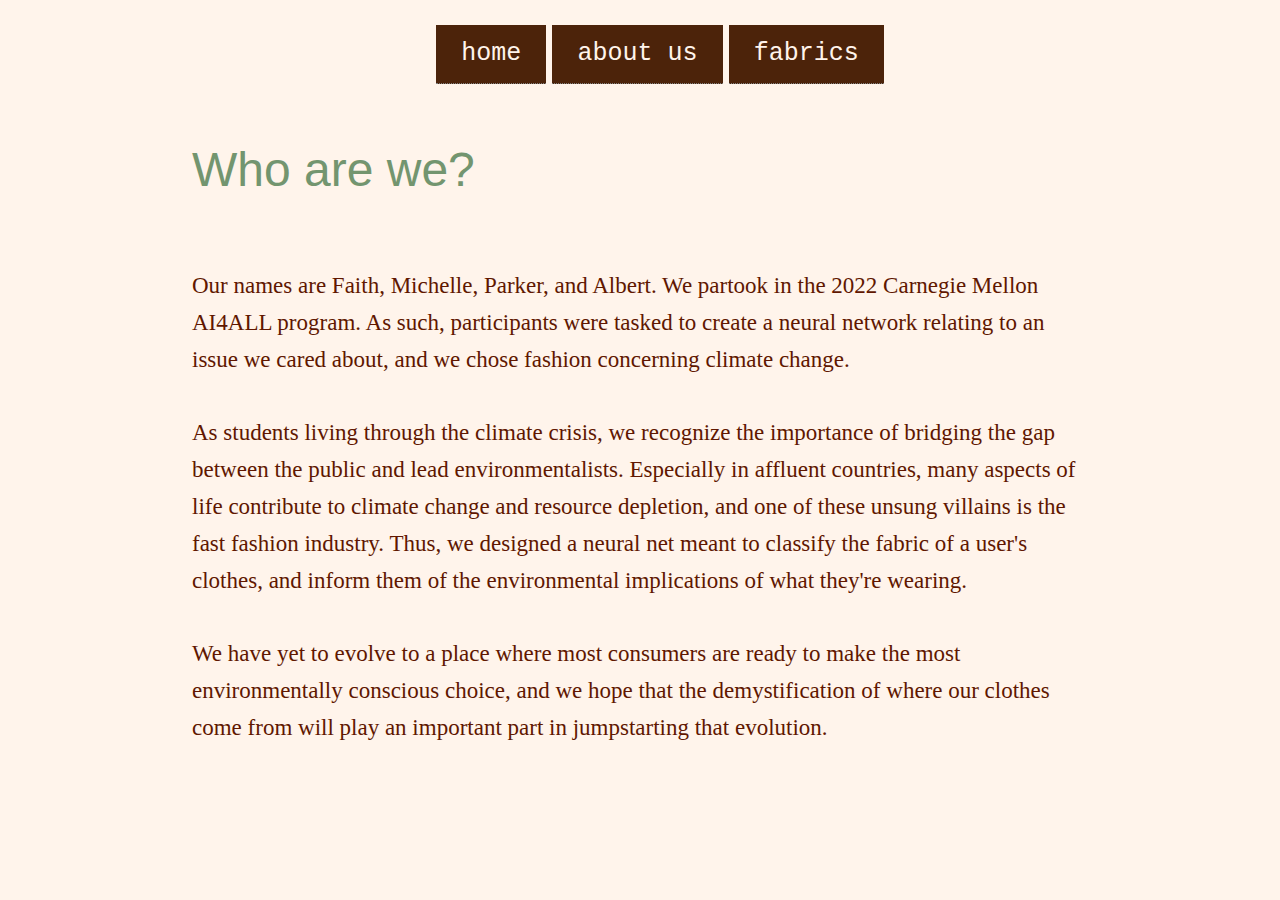
<file: about.html>
<!---Copyright 2018 Google LLC. All Rights Reserved.
Licensed under the Apache License, Version 2.0 (the "License");
you may not use this file except in compliance with the License.
You may obtain a copy of the License at
http://www.apache.org/licenses/LICENSE-2.0
Unless required by applicable law or agreed to in writing, software
distributed under the License is distributed on an "AS IS" BASIS,
WITHOUT WARRANTIES OR CONDITIONS OF ANY KIND, either express or implied.
See the License for the specific language governing permissions and
limitations under the License.
==============================================================================
-->

<!doctype html>

<head>
  <title>AI4ALL Group 5 - About Us</title>
  <meta charset="UTF-8">
  <meta name="viewport" content="width=device-width, initial-scale=1">
  <link rel="stylesheet" href="shared/tfjs-examples.css" />
  <!---link rel="stylesheet" href="styles.css">--->
</head>

<div>
    <nav id="nav">
      <ul>
             <l1><a href="index.html">home</a></l1>
             <li><a href="about.html">about us</a></li>
             <li><a href="fabrics.html">fabrics</a></li>
      </ul>
    </nav>
</div>

<body>
  <br>
<br>
    <header id="abthead">
    <h1>Who are we?</h1>
    </header>

<!--<img id="mepic" src="assets/me.jpg" alt="image of site creator standing in a stretched out pose">-->
<br>
      <main>
        
        
<p class="abt"> Our names are Faith, Michelle, Parker, and Albert. We partook in the 2022 Carnegie Mellon AI4ALL program. As such, participants were tasked to create a neural network relating to an issue we cared about, and we chose fashion concerning climate change. 
 <br>
 <br>
As students living through the climate crisis, we recognize the importance of bridging the gap between the public and lead environmentalists. Especially in affluent countries, many aspects of life contribute to climate change and resource depletion, and one of these unsung villains is the fast fashion industry. Thus, we designed a neural net meant to classify the fabric of a user's clothes, and inform them of the environmental implications of what they're wearing. 
 <br>
 <br>
We have yet to evolve to a place where most consumers are ready to make the most environmentally conscious choice, and we hope that the demystification of where our clothes come from will play an important part in jumpstarting that evolution.
       
<br>
<br>
<br>

      </main>
    

</body>
</file>
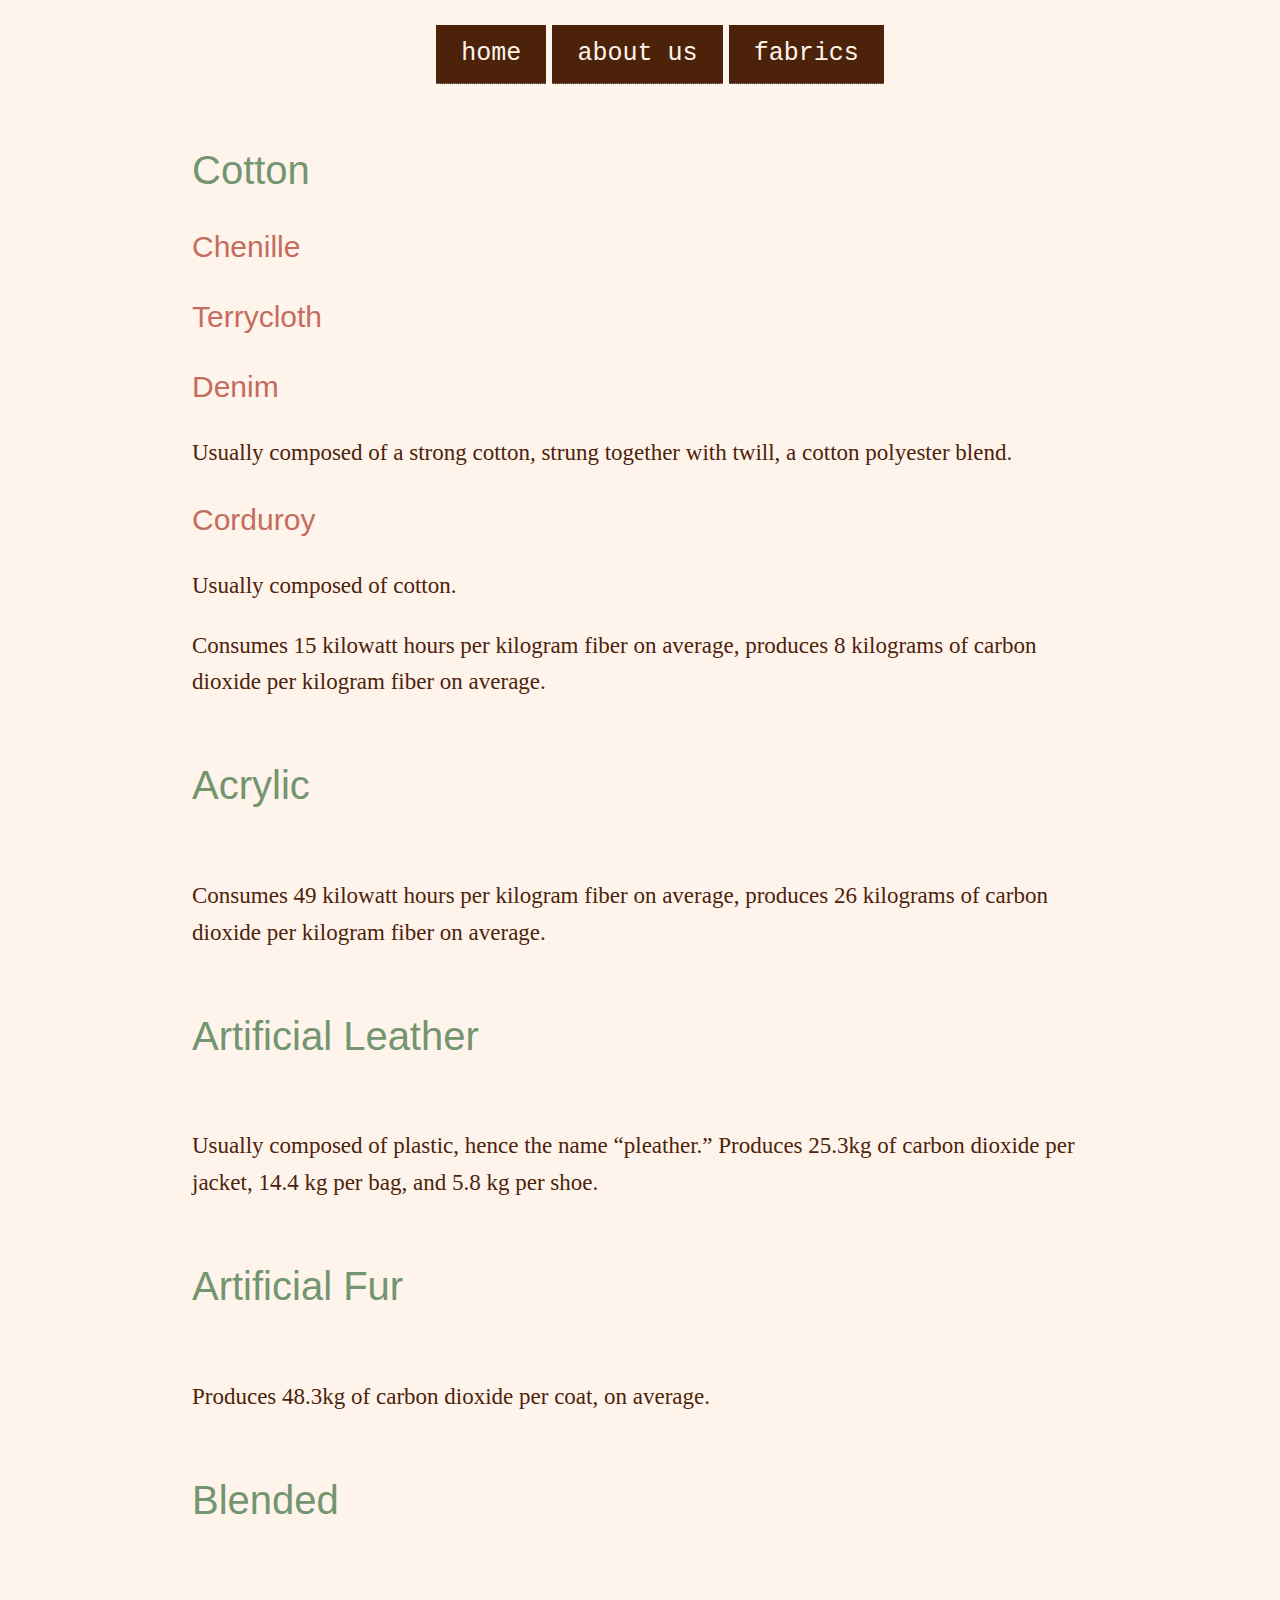
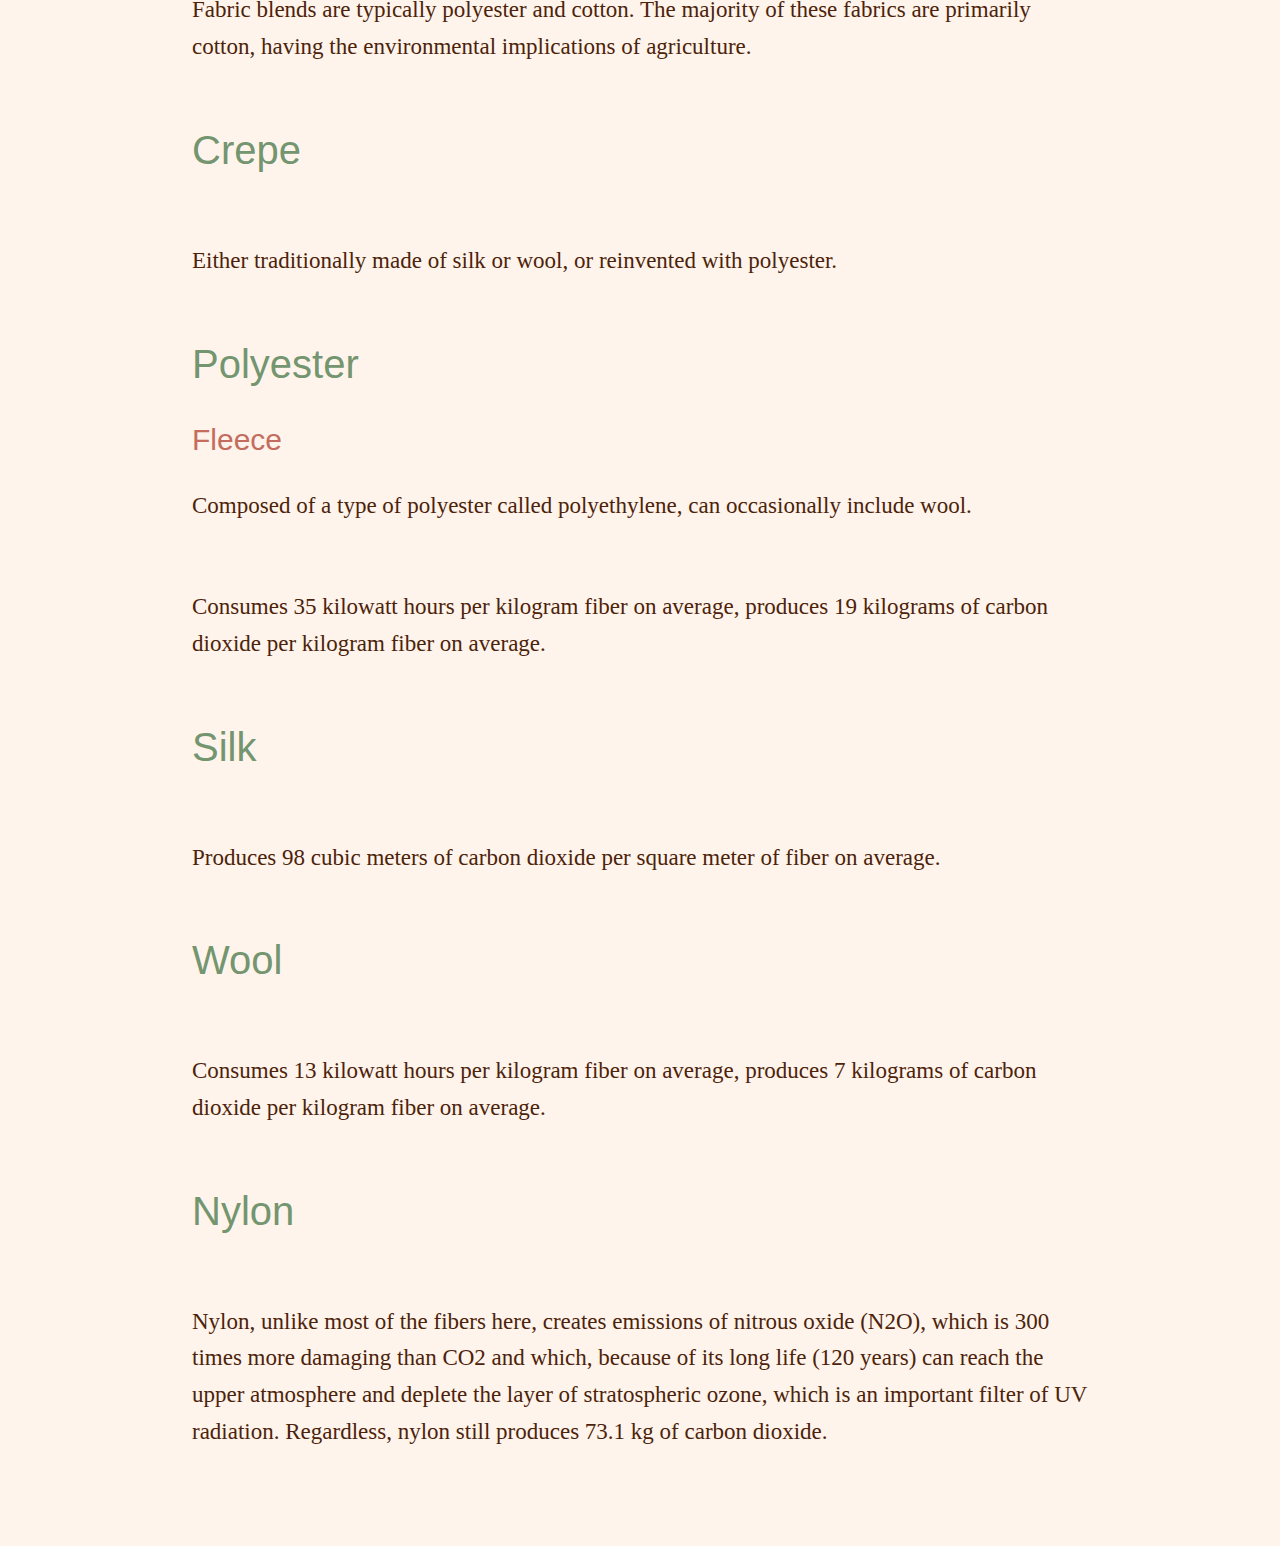
<file: fabrics.html>
<!--
Copyright 2018 Google LLC. All Rights Reserved.
Licensed under the Apache License, Version 2.0 (the "License");
you may not use this file except in compliance with the License.
You may obtain a copy of the License at
http://www.apache.org/licenses/LICENSE-2.0
Unless required by applicable law or agreed to in writing, software
distributed under the License is distributed on an "AS IS" BASIS,
WITHOUT WARRANTIES OR CONDITIONS OF ANY KIND, either express or implied.
See the License for the specific language governing permissions and
limitations under the License.
==============================================================================
-->

<!doctype html>

<head>
  <title>AI4ALL Group 5</title>
  <meta charset="UTF-8">
  <meta name="viewport" content="width=device-width, initial-scale=1">
  <link rel="stylesheet" href="shared/tfjs-examples.css" />
  <!---link rel="stylesheet" href="styles.css">--->
</head>



<div>
    <nav id="nav">
      <ul>
             <l1><a href="index.html">home</a></l1>
             <li><a href="about.html">about us</a></li>
             <li><a href="fabrics.html">fabrics</a></li>
      </ul>
    </nav>
</div>




<body>
<main> 
<div id="fabricsec">
  <br>
  <br>
<h1 class="fabrichead" id="cotton">Cotton</h1>  
  <h1 class="minihead">Chenille</h1>
  <h1 class="minihead">Terrycloth</h1>
  <h1 class="minihead">Denim</h1>
  <p class="fabricpara">Usually composed of a strong cotton, strung together with twill, a cotton polyester blend.</p>
  <h1 class="minihead">Corduroy</h1>
  <p class="fabricpara">Usually composed of cotton.</p>
<p class="fabricpara"> Consumes 15 kilowatt hours per kilogram fiber on average, produces 8 kilograms of carbon dioxide per kilogram fiber on average.</p>
<br>
<br>
<h1 class="fabrichead" id="acrylic">Acrylic</h1>  
<br>         
<p class="fabricpara"> Consumes 49 kilowatt hours per kilogram fiber on average, produces 26 kilograms of carbon dioxide per kilogram fiber on average.</p>
<br>
<br>
<h1 class="fabrichead" id="aleather">Artificial Leather</h1>  
<br>       
<p class="fabricpara"> Usually composed of plastic, hence the name “pleather.” Produces 25.3kg of carbon dioxide per jacket, 14.4 kg per bag, and 5.8 kg per shoe.
</p>
<br>
<br>
<h1 class="fabrichead" id="afur">Artificial Fur</h1>  
<br>       
<p class="fabricpara">Produces 48.3kg of carbon dioxide per coat, on average.</p>
<br>
<br>
<h1 class="fabrichead" id="blended">Blended</h1>  
<br>       
<p class="fabricpara">Fabric blends are typically polyester and cotton. The majority of these fabrics are primarily cotton, having the environmental implications of agriculture.</p>
<br>
<br>
<h1 class="fabrichead" id="crepe">Crepe</h1>  
<br>       
<p class="fabricpara">Either traditionally made of silk or wool, or reinvented with polyester.</p>
<br>
<br>
<h1 class="fabrichead" id="polyester">Polyester</h1> 
  <h1 class="minihead">Fleece</h1>
  <p class="fabricpara">Composed of a type of polyester called polyethylene, can occasionally include wool.</p>
<br>       
<p class="fabricpara">Consumes 35 kilowatt hours per kilogram fiber on average, produces 19 kilograms of carbon dioxide per kilogram fiber on average.</p>
<br>
<br>
<h1 class="fabrichead" id="silk">Silk</h1>  
<br>       
<p class="fabricpara">Produces 98 cubic meters of carbon dioxide per square meter of fiber on average.</p>
<br>
<br>
<h1 class="fabrichead" id="wool">Wool</h1>  
<br>       
<p class="fabricpara">Consumes 13 kilowatt hours per kilogram fiber on average, produces 7 kilograms of carbon dioxide per kilogram fiber on average.</p>
<br>
<br>
<h1 class="fabrichead" id="nylon">Nylon</h1>  
<br>       
<p class="fabricpara">Nylon, unlike most of the fibers here, creates emissions of nitrous oxide (N2O), which is 300 times more damaging than CO2 and which, because of its long life (120 years) can reach the upper atmosphere and deplete the layer of stratospheric ozone, which is an important filter of UV radiation. Regardless, nylon still produces 73.1 kg of carbon dioxide.</p>

</div>
      </main>
<br>
<br>    
<br>
<br>  
  
</body>
</file>
